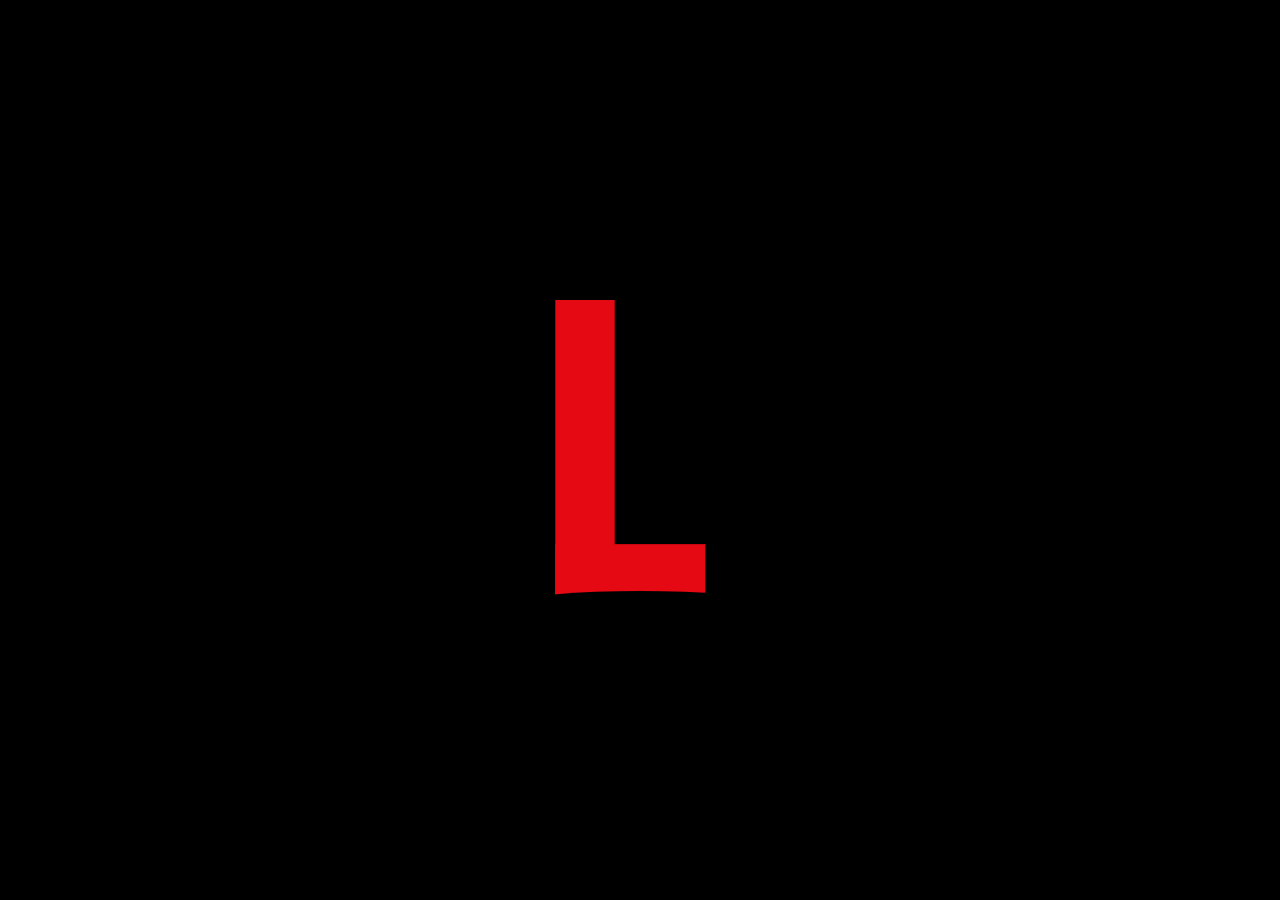
<file: index.html>
<!DOCTYPE html>
<html lang="en">
<head>
    <meta charset="UTF-8">
    <meta http-equiv="X-UA-Compatible" content="IE=edge">
    <meta name="viewport" content="width=device-width, initial-scale=1.0">
    <link rel="stylesheet" href="netflix.css">
    <title>Netflix Intro</title>
</head>
<body>
    <div id="container">
<!--Edit the letter attr to: N, E, T, F, L, I, X-->
        <netflixintro letter="L">
            <div class="helper-1">
                <div class="effect-brush">
                    <span class="fur-31"></span>
                    <span class="fur-30"></span>
                    <span class="fur-29"></span>
                    <span class="fur-28"></span>
                    <span class="fur-27"></span>
                    <span class="fur-26"></span>
                    <span class="fur-25"></span>
                    <span class="fur-24"></span>
                    <span class="fur-23"></span>
                    <span class="fur-22"></span>
                    <span class="fur-21"></span>
                    <span class="fur-20"></span>
                    <span class="fur-19"></span>
                    <span class="fur-18"></span>
                    <span class="fur-17"></span>
                    <span class="fur-16"></span>
                    <span class="fur-15"></span>
                    <span class="fur-14"></span>
                    <span class="fur-13"></span>
                    <span class="fur-12"></span>
                    <span class="fur-11"></span>
                    <span class="fur-10"></span>
                    <span class="fur-9"></span>
                    <span class="fur-8"></span>
                    <span class="fur-7"></span>
                    <span class="fur-6"></span>
                    <span class="fur-5"></span>
                    <span class="fur-4"></span>
                    <span class="fur-3"></span>
                    <span class="fur-2"></span>
                    <span class="fur-1"></span>
                </div>
                <div class="effect-lumieres">
                    <span class="lamp-1"></span>
                    <span class="lamp-2"></span>
                    <span class="lamp-3"></span>
                    <span class="lamp-4"></span>
                    <span class="lamp-5"></span>
                    <span class="lamp-6"></span>
                    <span class="lamp-7"></span>
                    <span class="lamp-8"></span>
                    <span class="lamp-9"></span>
                    <span class="lamp-10"></span>
                    <span class="lamp-11"></span>
                    <span class="lamp-12"></span>
                    <span class="lamp-13"></span>
                    <span class="lamp-14"></span>
                    <span class="lamp-15"></span>
                    <span class="lamp-16"></span>
                    <span class="lamp-17"></span>
                    <span class="lamp-18"></span>
                    <span class="lamp-19"></span>
                    <span class="lamp-20"></span>
                    <span class="lamp-21"></span>
                    <span class="lamp-22"></span>
                    <span class="lamp-23"></span>
                    <span class="lamp-24"></span>
                    <span class="lamp-25"></span>
                    <span class="lamp-26"></span>
                    <span class="lamp-27"></span>
                    <span class="lamp-28"></span>
                </div>
            </div>
            <div class="helper-2">
                <div class="effect-brush">
                    <span class="fur-31"></span>
                    <span class="fur-30"></span>
                    <span class="fur-29"></span>
                    <span class="fur-28"></span>
                    <span class="fur-27"></span>
                    <span class="fur-26"></span>
                    <span class="fur-25"></span>
                    <span class="fur-24"></span>
                    <span class="fur-23"></span>
                    <span class="fur-22"></span>
                    <span class="fur-21"></span>
                    <span class="fur-20"></span>
                    <span class="fur-19"></span>
                    <span class="fur-18"></span>
                    <span class="fur-17"></span>
                    <span class="fur-16"></span>
                    <span class="fur-15"></span>
                    <span class="fur-14"></span>
                    <span class="fur-13"></span>
                    <span class="fur-12"></span>
                    <span class="fur-11"></span>
                    <span class="fur-10"></span>
                    <span class="fur-9"></span>
                    <span class="fur-8"></span>
                    <span class="fur-7"></span>
                    <span class="fur-6"></span>
                    <span class="fur-5"></span>
                    <span class="fur-4"></span>
                    <span class="fur-3"></span>
                    <span class="fur-2"></span>
                    <span class="fur-1"></span>
                </div>
            </div>
            <div class="helper-3">
                <div class="effect-brush">
                    <span class="fur-31"></span>
                    <span class="fur-30"></span>
                    <span class="fur-29"></span>
                    <span class="fur-28"></span>
                    <span class="fur-27"></span>
                    <span class="fur-26"></span>
                    <span class="fur-25"></span>
                    <span class="fur-24"></span>
                    <span class="fur-23"></span>
                    <span class="fur-22"></span>
                    <span class="fur-21"></span>
                    <span class="fur-20"></span>
                    <span class="fur-19"></span>
                    <span class="fur-18"></span>
                    <span class="fur-17"></span>
                    <span class="fur-16"></span>
                    <span class="fur-15"></span>
                    <span class="fur-14"></span>
                    <span class="fur-13"></span>
                    <span class="fur-12"></span>
                    <span class="fur-11"></span>
                    <span class="fur-10"></span>
                    <span class="fur-9"></span>
                    <span class="fur-8"></span>
                    <span class="fur-7"></span>
                    <span class="fur-6"></span>
                    <span class="fur-5"></span>
                    <span class="fur-4"></span>
                    <span class="fur-3"></span>
                    <span class="fur-2"></span>
                    <span class="fur-1"></span>
                </div>
            </div>
            <div class="helper-4">
                <div class="effect-brush">
                    <span class="fur-31"></span>
                    <span class="fur-30"></span>
                    <span class="fur-29"></span>
                    <span class="fur-28"></span>
                    <span class="fur-27"></span>
                    <span class="fur-26"></span>
                    <span class="fur-25"></span>
                    <span class="fur-24"></span>
                    <span class="fur-23"></span>
                    <span class="fur-22"></span>
                    <span class="fur-21"></span>
                    <span class="fur-20"></span>
                    <span class="fur-19"></span>
                    <span class="fur-18"></span>
                    <span class="fur-17"></span>
                    <span class="fur-16"></span>
                    <span class="fur-15"></span>
                    <span class="fur-14"></span>
                    <span class="fur-13"></span>
                    <span class="fur-12"></span>
                    <span class="fur-11"></span>
                    <span class="fur-10"></span>
                    <span class="fur-9"></span>
                    <span class="fur-8"></span>
                    <span class="fur-7"></span>
                    <span class="fur-6"></span>
                    <span class="fur-5"></span>
                    <span class="fur-4"></span>
                    <span class="fur-3"></span>
                    <span class="fur-2"></span>
                    <span class="fur-1"></span>
                </div>
            </div>
        </netflixintro>
    </div>
</body>
</html>
</file>
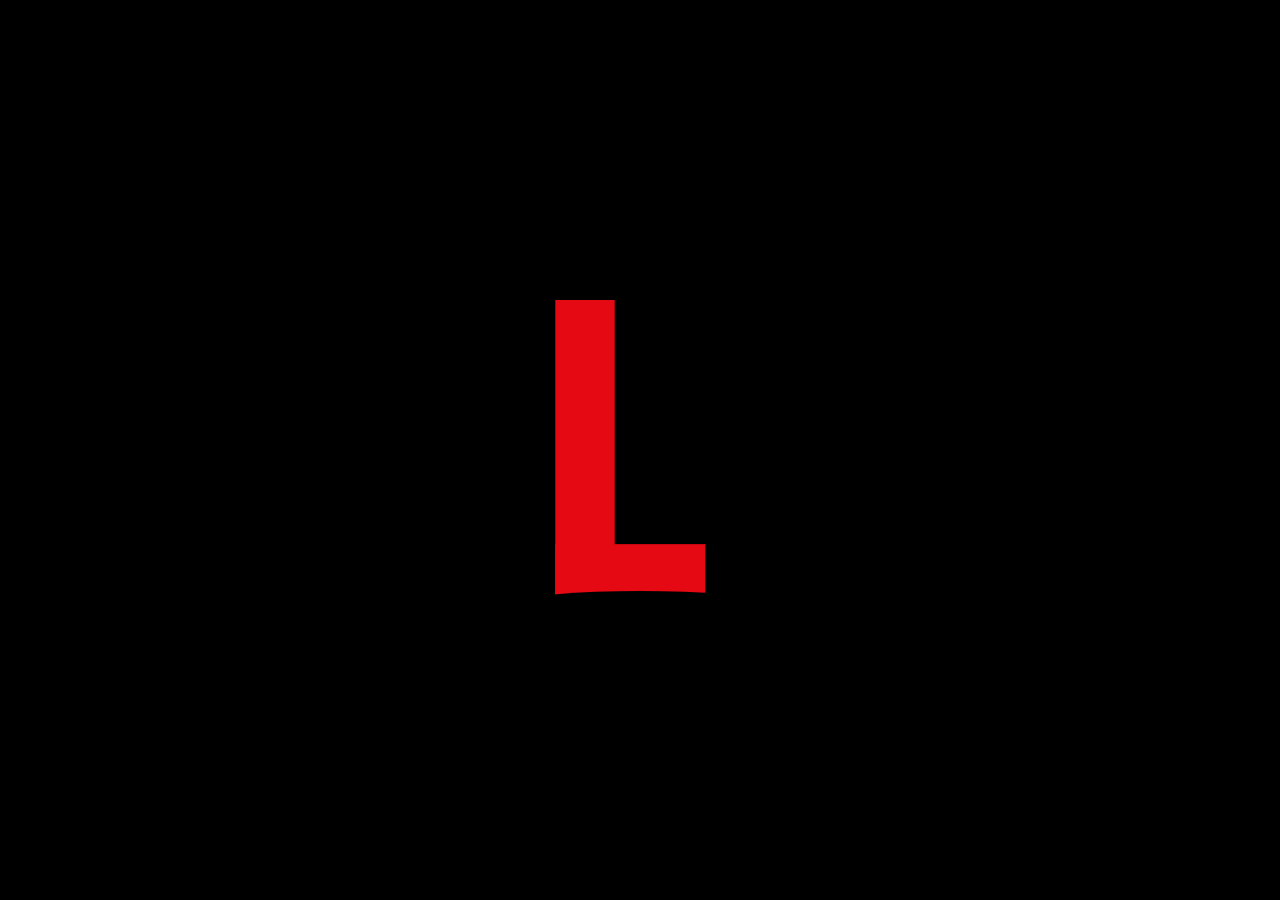
<file: netflix.html>
<!DOCTYPE html>
<html lang="en">
<head>
    <meta charset="UTF-8">
    <meta http-equiv="X-UA-Compatible" content="IE=edge">
    <meta name="viewport" content="width=device-width, initial-scale=1.0">
    <link rel="stylesheet" href="netflix.css">
    <title>Netflix Intro</title>
</head>
<body>
    <div id="container">
<!--Edit the letter attr to: N, E, T, F, L, I, X-->
        <netflixintro letter="L">
            <div class="helper-1">
                <div class="effect-brush">
                    <span class="fur-31"></span>
                    <span class="fur-30"></span>
                    <span class="fur-29"></span>
                    <span class="fur-28"></span>
                    <span class="fur-27"></span>
                    <span class="fur-26"></span>
                    <span class="fur-25"></span>
                    <span class="fur-24"></span>
                    <span class="fur-23"></span>
                    <span class="fur-22"></span>
                    <span class="fur-21"></span>
                    <span class="fur-20"></span>
                    <span class="fur-19"></span>
                    <span class="fur-18"></span>
                    <span class="fur-17"></span>
                    <span class="fur-16"></span>
                    <span class="fur-15"></span>
                    <span class="fur-14"></span>
                    <span class="fur-13"></span>
                    <span class="fur-12"></span>
                    <span class="fur-11"></span>
                    <span class="fur-10"></span>
                    <span class="fur-9"></span>
                    <span class="fur-8"></span>
                    <span class="fur-7"></span>
                    <span class="fur-6"></span>
                    <span class="fur-5"></span>
                    <span class="fur-4"></span>
                    <span class="fur-3"></span>
                    <span class="fur-2"></span>
                    <span class="fur-1"></span>
                </div>
                <div class="effect-lumieres">
                    <span class="lamp-1"></span>
                    <span class="lamp-2"></span>
                    <span class="lamp-3"></span>
                    <span class="lamp-4"></span>
                    <span class="lamp-5"></span>
                    <span class="lamp-6"></span>
                    <span class="lamp-7"></span>
                    <span class="lamp-8"></span>
                    <span class="lamp-9"></span>
                    <span class="lamp-10"></span>
                    <span class="lamp-11"></span>
                    <span class="lamp-12"></span>
                    <span class="lamp-13"></span>
                    <span class="lamp-14"></span>
                    <span class="lamp-15"></span>
                    <span class="lamp-16"></span>
                    <span class="lamp-17"></span>
                    <span class="lamp-18"></span>
                    <span class="lamp-19"></span>
                    <span class="lamp-20"></span>
                    <span class="lamp-21"></span>
                    <span class="lamp-22"></span>
                    <span class="lamp-23"></span>
                    <span class="lamp-24"></span>
                    <span class="lamp-25"></span>
                    <span class="lamp-26"></span>
                    <span class="lamp-27"></span>
                    <span class="lamp-28"></span>
                </div>
            </div>
            <div class="helper-2">
                <div class="effect-brush">
                    <span class="fur-31"></span>
                    <span class="fur-30"></span>
                    <span class="fur-29"></span>
                    <span class="fur-28"></span>
                    <span class="fur-27"></span>
                    <span class="fur-26"></span>
                    <span class="fur-25"></span>
                    <span class="fur-24"></span>
                    <span class="fur-23"></span>
                    <span class="fur-22"></span>
                    <span class="fur-21"></span>
                    <span class="fur-20"></span>
                    <span class="fur-19"></span>
                    <span class="fur-18"></span>
                    <span class="fur-17"></span>
                    <span class="fur-16"></span>
                    <span class="fur-15"></span>
                    <span class="fur-14"></span>
                    <span class="fur-13"></span>
                    <span class="fur-12"></span>
                    <span class="fur-11"></span>
                    <span class="fur-10"></span>
                    <span class="fur-9"></span>
                    <span class="fur-8"></span>
                    <span class="fur-7"></span>
                    <span class="fur-6"></span>
                    <span class="fur-5"></span>
                    <span class="fur-4"></span>
                    <span class="fur-3"></span>
                    <span class="fur-2"></span>
                    <span class="fur-1"></span>
                </div>
            </div>
            <div class="helper-3">
                <div class="effect-brush">
                    <span class="fur-31"></span>
                    <span class="fur-30"></span>
                    <span class="fur-29"></span>
                    <span class="fur-28"></span>
                    <span class="fur-27"></span>
                    <span class="fur-26"></span>
                    <span class="fur-25"></span>
                    <span class="fur-24"></span>
                    <span class="fur-23"></span>
                    <span class="fur-22"></span>
                    <span class="fur-21"></span>
                    <span class="fur-20"></span>
                    <span class="fur-19"></span>
                    <span class="fur-18"></span>
                    <span class="fur-17"></span>
                    <span class="fur-16"></span>
                    <span class="fur-15"></span>
                    <span class="fur-14"></span>
                    <span class="fur-13"></span>
                    <span class="fur-12"></span>
                    <span class="fur-11"></span>
                    <span class="fur-10"></span>
                    <span class="fur-9"></span>
                    <span class="fur-8"></span>
                    <span class="fur-7"></span>
                    <span class="fur-6"></span>
                    <span class="fur-5"></span>
                    <span class="fur-4"></span>
                    <span class="fur-3"></span>
                    <span class="fur-2"></span>
                    <span class="fur-1"></span>
                </div>
            </div>
            <div class="helper-4">
                <div class="effect-brush">
                    <span class="fur-31"></span>
                    <span class="fur-30"></span>
                    <span class="fur-29"></span>
                    <span class="fur-28"></span>
                    <span class="fur-27"></span>
                    <span class="fur-26"></span>
                    <span class="fur-25"></span>
                    <span class="fur-24"></span>
                    <span class="fur-23"></span>
                    <span class="fur-22"></span>
                    <span class="fur-21"></span>
                    <span class="fur-20"></span>
                    <span class="fur-19"></span>
                    <span class="fur-18"></span>
                    <span class="fur-17"></span>
                    <span class="fur-16"></span>
                    <span class="fur-15"></span>
                    <span class="fur-14"></span>
                    <span class="fur-13"></span>
                    <span class="fur-12"></span>
                    <span class="fur-11"></span>
                    <span class="fur-10"></span>
                    <span class="fur-9"></span>
                    <span class="fur-8"></span>
                    <span class="fur-7"></span>
                    <span class="fur-6"></span>
                    <span class="fur-5"></span>
                    <span class="fur-4"></span>
                    <span class="fur-3"></span>
                    <span class="fur-2"></span>
                    <span class="fur-1"></span>
                </div>
            </div>
        </netflixintro>
    </div>
</body>
</html>
</file>
<file: netflix.css>
/* CSS for the animation of the intro */

html,
body {
    margin: 0;
    padding: 0;
    width: 100%;
    height: 100%;
}

#container {
    display: flex;
    flex-direction: column;
    justify-content: center;
    align-items: center;
    width: 100%;
    height: 100%;
    background-color: #000000;
    overflow: hidden;
}

#container netflixintro {
    display: block;
    position: relative;
    width: 300px;
    height: 300px;
    overflow: hidden;
    animation: zoom-in;
    animation-delay: 0.5s;
    animation-duration: 3.5s;
    animation-time-function: ease-in;
    animation-fill-mode: forwards;
    background-size: 4000px;
    background-position: -1950px;
}

#container netflixintro::before {
    content: "";
    position: absolute;
    display: block;
    background-color: #000000;
    width: 150%;
    height: 30%;
    left: -25%;
    bottom: -27%;
    border-radius: 50%;
    z-index: 5;
    transform-origin: left center;
    background-size: 4000px;
    background-position: -1950px 0;
}

#container netflixintro[letter=N] {
    transform-origin: 30% center;
}

#container netflixintro[letter=N] .helper-1 {
    width: 19.5%;
    height: 100%;
    background-color: rgba(228, 9, 19, 0.5);
    left: 22.4%;
    top: 0;
    transform: rotate(180deg);
    animation-name: fading-lumieres-box;
    animation-duration: 2s;
    animation-delay: 0.6s;
    animation-fill-mode: forwards;
}

#container netflixintro[letter=N] .helper-1 .effect-brush {
    animation-name: brush-moving;
    animation-duration: 2.5s;
    animation-fill-mode: forwards;
    animation-delay: 1.2s;
}

#container netflixintro[letter=N] .helper-1 .effect-brush [class*=fur-] {
    bottom: 0;
    height: 40%;
}

#container netflixintro[letter=N] .helper-3 {
    width: 19%;
    height: 150%;
    left: 40.5%;
    top: -25%;
    transform: rotate(-19.5deg);
    box-shadow: 0px 0px 35px -12px rgba(0, 0, 0, 0.4);
    overflow: hidden;
}

#container netflixintro[letter=N] .helper-3 .effect-brush {
    animation-name: brush-moving;
    animation-duration: 2s;
    animation-fill-mode: forwards;
    animation-delay: 0.8s;
}

#container netflixintro[letter=N] .helper-2 {
    width: 19.5%;
    height: 100%;
    left: 57.8%;
    top: 0;
    transform: rotate(180deg);
    overflow: hidden;
}

#container netflixintro[letter=N] .helper-2 .effect-brush {
    animation-name: brush-moving;
    animation-duration: 2s;
    animation-fill-mode: forwards;
    animation-delay: 0.5s;
}


#container netflixintro[letter=E] {
    transform-origin: 30% center;
}


#container netflixintro[letter=E] .helper-1 {
    width: 19.5%;
    height: 100%;
    background-color: rgba(228, 9, 19, 0.5);
    left: 22%;
    top: 0;
    transform: rotate(180deg);
    animation-name: fading-lumieres-box;
    animation-duration: 2s;
    animation-delay: 0.6s;
    animation-fill-mode: forwards;
}

#container netflixintro[letter=E] .helper-1 .effect-brush {
    animation-name: brush-moving;
    animation-duration: 2.5s;
    animation-fill-mode: forwards;
    animation-delay: 1.2s;
}

#container netflixintro[letter=E] .helper-1 .effect-brush [class*=fur-] {
    bottom: 0;
    height: 40%;
}


#container netflixintro[letter=E] .helper-2 {
    width: 17.5%;
    height: 50%;
    left: 38%;
    top: -49px;
    transform: rotate(270deg);
    overflow: hidden;
}

#container netflixintro[letter=E] .helper-2 .effect-brush {
    animation-name: brush-moving;
    animation-duration: 2s;
    animation-fill-mode: forwards;
    animation-delay: 0.8s;
}

#container netflixintro[letter=E] .helper-3 {
    width: 17%;
    height: 39%;
    left: 33%;
    top: 29%;
    transform: rotate(-90deg);
    box-shadow: 0px 0px 35px -12px rgba(0, 0, 0, 0.4);
    overflow: hidden;
    animation-name: fading-out;
    animation-duration: 2s;
    animation-fill-mode: forwards;
    animation-delay: 1s;
}


#container netflixintro[letter=E] .helper-3 .effect-brush {
    animation-name: brush-moving;
    animation-duration: 2s;
    animation-fill-mode: forwards;
    animation-delay: 0.6s;
}

#container netflixintro[letter=E] .helper-4 {
    width: 17.5%;
    height: 50%;
    left: 38%;
    top: 196px;
    transform: rotate(270deg);
    overflow: hidden;
}

#container netflixintro[letter=E] .helper-4 .effect-brush {
    animation-name: brush-moving;
    animation-duration: 2s;
    animation-fill-mode: forwards;
    animation-delay: 0.4s;
    animation-delay: 0.5s;
}


#container netflixintro[letter=T] {
    transform-origin: center center;
}


#container netflixintro[letter=T] .helper-1 {
    width: 19.5%;
    height: 100%;
    background-color: rgba(228, 9, 19, 0.5);
    left: 38%;
    top: 0;
    transform: rotate(180deg);
    animation-name: fading-lumieres-box;
    animation-duration: 2s;
    animation-delay: 0.6s;
    animation-fill-mode: forwards;
}


#container netflixintro[letter=T] .helper-1 .effect-brush {
    animation-name: brush-moving;
    animation-duration: 2.5s;
    animation-fill-mode: forwards;
    animation-delay: 1s;
}


#container netflixintro[letter=T] .helper-1 .effect-brush [class*=fur-] {
    bottom: 0;
    height: 40%;
}


#container netflixintro[letter=T] .helper-2 {
    width: 17.5%;
    height: 54%;
    left: 39%;
    top: -55px;
    transform: rotate(270deg);
    overflow: hidden;
}


#container netflixintro[letter=T] .helper-2 .effect-brush {
    animation-name: brush-moving;
    animation-duration: 2s;
    animation-fill-mode: forwards;
    animation-delay: 0.5s;
}


#container netflixintro[letter=F] {
    transform-origin: 30% center;
}


#container netflixintro[letter=F] .helper-1 {
    width: 19.5%;
    height: 100%;
    background-color: rgba(228, 9, 19, 0.5);
    left: 22%;
    top: 0;
    transform: rotate(180deg);
    animation-name: fading-lumieres-box;
    animation-duration: 2s;
    animation-delay: 0.6s;
    animation-fill-mode: forwards;
}


#container netflixintro[letter=F] .helper-1 .effect-brush {
    animation-name: brush-moving;
    animation-duration: 2.5s;
    animation-fill-mode: forwards;
    animation-delay: 1.2s;
}


#container netflixintro[letter=F] .helper-1 .effect-brush [class*=fur-] {
    bottom: 0;
    height: 40%;
}


#container netflixintro[letter=F] .helper-2 {
    width: 17.5%;
    height: 50%;
    left: 38%;
    top: -49px;
    transform: rotate(270deg);
    overflow: hidden;
}


#container netflixintro[letter=F] .helper-2 .effect-brush {
    animation-name: brush-moving;
    animation-duration: 2s;
    animation-fill-mode: forwards;
    animation-delay: 0.7s;
}


#container netflixintro[letter=F] .helper-3 {
    width: 17%;
    height: 39%;
    left: 33%;
    top: 29%;
    transform: rotate(-90deg);
    box-shadow: 0px 0px 35px -12px rgba(0, 0, 0, 0.4);
    overflow: hidden;
    animation-name: fading-out;
    animation-duration: 2s;
    animation-fill-mode: forwards;
    animation-delay: 1s;
}

#container netflixintro[letter=F] .helper-3 .effect-brush {
    animation-name: brush-moving;
    animation-duration: 2s;
    animation-fill-mode: forwards;
    animation-delay: 0.5s;
}


#container netflixintro[letter=L] {
    transform-origin: 30% center;
}


#container netflixintro[letter=L] .helper-1 {
    width: 19.5%;
    height: 100%;
    background-color: rgba(228, 9, 19, 0.5);
    left: 22%;
    top: 0;
    transform: rotate(180deg);
    animation-name: fading-lumieres-box;
    animation-duration: 2s;
    animation-delay: 0.6s;
    animation-fill-mode: forwards;
}


#container netflixintro[letter=L] .helper-1 .effect-brush {
    animation-name: brush-moving;
    animation-duration: 2.5s;
    animation-fill-mode: forwards;
    animation-delay: 0.8s;
}


#container netflixintro[letter=L] .helper-1 .effect-brush [class*=fur-] {
    bottom: 0;
    height: 40%;
}


#container netflixintro[letter=L] .helper-2 {
    width: 17.5%;
    height: 50%;
    left: 38%;
    top: 196px;
    transform: rotate(270deg);
    overflow: hidden;
}


#container netflixintro[letter=L] .helper-2 .effect-brush {
    animation-name: brush-moving;
    animation-duration: 2s;
    animation-fill-mode: forwards;
    animation-delay: 0.4s;
}


#container netflixintro[letter=I] {
    transform-origin: center center;
}


#container netflixintro[letter=I] .helper-1 {
    width: 19.5%;
    height: 100%;
    background-color: rgba(228, 9, 19, 0.5);
    left: 38%;
    top: 0;
    transform: rotate(180deg);
    animation-name: fading-lumieres-box;
    animation-duration: 2s;
    animation-delay: 0.6s;
    animation-fill-mode: forwards;
}


#container netflixintro[letter=I] .helper-1 .effect-brush {
    animation-name: brush-moving;
    animation-duration: 2.5s;
    animation-fill-mode: forwards;
    animation-delay: 1s;
}


#container netflixintro[letter=I] .helper-1 .effect-brush [class*=fur-] {
    bottom: 0;
    height: 40%;
}


#container netflixintro[letter=X] {
    transform-origin: center center;
}


#container netflixintro[letter=X] .helper-1 {
    width: 19%;
    height: 150%;
    left: 40.5%;
    top: -25%;
    transform: rotate(-19.5deg);
    animation-name: fading-lumieres-box;
    animation-duration: 2s;
    animation-delay: 0.6s;
    animation-fill-mode: forwards;
}


#container netflixintro[letter=X] .helper-1 .effect-brush {
    animation-name: brush-moving;
    animation-duration: 2.5s;
    animation-fill-mode: forwards;
    animation-delay: 1.2s;
}


#container netflixintro[letter=X] .helper-1 .effect-brush [class*=fur-] {
    bottom: 0;
    height: 40%;
}


#container netflixintro[letter=X] .helper-2 {
    width: 19%;
    height: 150%;
    left: 40.5%;
    top: -25%;
    transform: rotate(19.5deg);
    overflow: hidden;
}


#container netflixintro[letter=X] .helper-2 .effect-brush {
    animation-name: brush-moving;
    animation-duration: 2s;
    animation-fill-mode: forwards;
    animation-delay: 0.5s;
}


#container netflixintro [class*=helper-] {
    position: absolute;
}


#container netflixintro [class*=helper-] .effect-brush {
    position: absolute;
    width: 100%;
    height: 300%;
    top: 0;
    overflow: hidden;
}


#container netflixintro [class*=helper-] .effect-brush::before {
    display: block;
    content: "";
    position: absolute;
    background-color: #e40913;
    width: 100%;
    height: 70%;
    box-shadow: 0px 0px 29px 24px #e40913;
}


#container netflixintro [class*=helper-] .effect-brush [class*=fur-] {
    display: block;
    position: absolute;
    bottom: 10%;
    height: 30%;
}


#container netflixintro [class*=helper-] .effect-brush .fur-1 {
    left: 0%;
    width: 3.8%;
    background: linear-gradient(to bottom, #e40913 0%, #e40913 15%, rgba(0, 0, 0, 0) 81%, rgba(0, 0, 0, 0) 100%);
}


#container netflixintro [class*=helper-] .effect-brush .fur-2 {
    left: 3.8%;
    width: 2.8%;
    background: linear-gradient(to bottom, #e40913 0%, #e40913 10%, rgba(0, 0, 0, 0) 62%, rgba(0, 0, 0, 0) 100%);
}


#container netflixintro [class*=helper-] .effect-brush .fur-3 {
    left: 6.6%;
    width: 4.8%;
    background: linear-gradient(to bottom, #e40913 0%, #e40913 37%, rgba(0, 0, 0, 0) 100%);
}


#container netflixintro [class*=helper-] .effect-brush .fur-4 {
    left: 11.4%;
    width: 4%;
    background: linear-gradient(to bottom, #e40913 0%, #e40913 23%, rgba(0, 0, 0, 0) 100%);
}


#container netflixintro [class*=helper-] .effect-brush .fur-5 {
    left: 15.4%;
    width: 4%;
    background: linear-gradient(to bottom, #e40913 0%, #e40913 15%, rgba(0, 0, 0, 0) 86%, rgba(0, 0, 0, 0) 100%);
}


#container netflixintro [class*=helper-] .effect-brush .fur-6 {
    left: 19.4%;
    width: 2.5%;
    background: linear-gradient(to bottom, #e40913 0%, #e40913 27%, rgba(0, 0, 0, 0) 89%, rgba(0, 0, 0, 0) 100%);
}


#container netflixintro [class*=helper-] .effect-brush .fur-7 {
    left: 21.9%;
    width: 4%;
    background: linear-gradient(to bottom, #e40913 0%, #e40913 20%, rgba(0, 0, 0, 0) 100%);
}


#container netflixintro [class*=helper-] .effect-brush .fur-8 {
    left: 25.9%;
    width: 2%;
    background: linear-gradient(to bottom, #e40913 0%, #e40913 30%, rgba(0, 0, 0, 0) 100%);
}


#container netflixintro [class*=helper-] .effect-brush .fur-9 {
    left: 27.9%;
    width: 4%;
    background: linear-gradient(to bottom, #e40913 0%, #e40913 35%, rgba(0, 0, 0, 0) 95%, rgba(0, 0, 0, 0) 100%);
}


#container netflixintro [class*=helper-] .effect-brush .fur-10 {
    left: 31.9%;
    width: 3.5%;
    background: linear-gradient(to bottom, #e40913 0%, #e40913 39%, rgba(0, 0, 0, 0) 95%, rgba(0, 0, 0, 0) 100%);
}


#container netflixintro [class*=helper-] .effect-brush .fur-11 {
    left: 35.4%;
    width: 2%;
    background: linear-gradient(to bottom, #e40913 0%, #e40913 34%, rgba(0, 0, 0, 0) 95%, rgba(0, 0, 0, 0) 100%);
}


#container netflixintro [class*=helper-] .effect-brush .fur-12 {
    left: 37.4%;
    width: 2.6%;
    background: linear-gradient(to bottom, #e40913 0%, #e40913 22%, rgba(0, 0, 0, 0) 95%, rgba(0, 0, 0, 0) 100%);
}


#container netflixintro [class*=helper-] .effect-brush .fur-13 {
    left: 40%;
    width: 6%;
    background: linear-gradient(to bottom, #e40913 0%, #e40913 47%, rgba(0, 0, 0, 0) 100%);
}


#container netflixintro [class*=helper-] .effect-brush .fur-14 {
    left: 46%;
    width: 2%;
    background: linear-gradient(to bottom, #e40913 0%, #e40913 36%, rgba(0, 0, 0, 0) 100%);
}


#container netflixintro [class*=helper-] .effect-brush .fur-15 {
    left: 48%;
    width: 5.5%;
    background: linear-gradient(to bottom, #e40913 0%, #e40913 29%, rgba(0, 0, 0, 0) 100%);
}


#container netflixintro [class*=helper-] .effect-brush .fur-16 {
    left: 53.5%;
    width: 3%;
    background: linear-gradient(to bottom, #e40913 0%, #e40913 39%, rgba(0, 0, 0, 0) 95%, rgba(0, 0, 0, 0) 100%);
}


#container netflixintro [class*=helper-] .effect-brush .fur-17 {
    left: 56.5%;
    width: 4.1%;
    background: linear-gradient(to bottom, #e40913 0%, #e40913 45%, rgba(0, 0, 0, 0) 100%);
}


#container netflixintro [class*=helper-] .effect-brush .fur-18 {
    left: 60.6%;
    width: 2.4%;
    background: linear-gradient(to bottom, #e40913 0%, #e40913 34%, rgba(0, 0, 0, 0) 100%);
}


#container netflixintro [class*=helper-] .effect-brush .fur-19 {
    left: 63%;
    width: 4%;
    background: linear-gradient(to bottom, #e40913 0%, #e40913 47%, rgba(0, 0, 0, 0) 100%);
}


#container netflixintro [class*=helper-] .effect-brush .fur-20 {
    left: 67%;
    width: 1.5%;
    background: linear-gradient(to bottom, #e40913 0%, #e40913 27%, rgba(0, 0, 0, 0) 95%, rgba(0, 0, 0, 0) 100%);
}


#container netflixintro [class*=helper-] .effect-brush .fur-21 {
    left: 68.5%;
    width: 2.8%;
    background: linear-gradient(to bottom, #e40913 0%, #e40913 37%, rgba(0, 0, 0, 0) 100%);
}


#container netflixintro [class*=helper-] .effect-brush .fur-22 {
    left: 71.3%;
    width: 2.3%;
    background: linear-gradient(to bottom, #e40913 0%, #e40913 9%, rgba(0, 0, 0, 0) 100%);
}


#container netflixintro [class*=helper-] .effect-brush .fur-23 {
    left: 73.6%;
    width: 2.2%;
    background: linear-gradient(to bottom, #e40913 0%, #e40913 28%, rgba(0, 0, 0, 0) 92%, rgba(0, 0, 0, 0) 100%);
}


#container netflixintro [class*=helper-] .effect-brush .fur-24 {
    left: 75.8%;
    width: 1%;
    background: linear-gradient(to bottom, #e40913 0%, #e40913 37%, rgba(0, 0, 0, 0) 100%);
}


#container netflixintro [class*=helper-] .effect-brush .fur-25 {
    left: 76.8%;
    width: 2.1%;
    background: linear-gradient(to bottom, #e40913 0%, #e40913 28%, rgba(0, 0, 0, 0) 100%);
}


#container netflixintro [class*=helper-] .effect-brush .fur-26 {
    left: 78.9%;
    width: 4.1%;
    background: linear-gradient(to bottom, #e40913 0%, #e40913 34%, rgba(0, 0, 0, 0) 100%);
}


#container netflixintro [class*=helper-] .effect-brush .fur-27 {
    left: 83%;
    width: 2.5%;
    background: linear-gradient(to bottom, #e40913 0%, #e40913 21%, rgba(0, 0, 0, 0) 100%);
}


#container netflixintro [class*=helper-] .effect-brush .fur-28 {
    left: 85.5%;
    width: 4.5%;
    background: linear-gradient(to bottom, #e40913 0%, #e40913 39%, rgba(0, 0, 0, 0) 100%);
}


#container netflixintro [class*=helper-] .effect-brush .fur-29 {
    left: 90%;
    width: 2.8%;
    background: linear-gradient(to bottom, #e40913 0%, #e40913 30%, rgba(0, 0, 0, 0) 100%);
}


#container netflixintro [class*=helper-] .effect-brush .fur-30 {
    left: 92.8%;
    width: 3.5%;
    background: linear-gradient(to bottom, #e40913 0%, #e40913 19%, rgba(0, 0, 0, 0) 100%);
}


#container netflixintro [class*=helper-] .effect-brush .fur-31 {
    left: 96.3%;
    width: 3.7%;
    background: linear-gradient(to bottom, #e40913 0%, #e40913 37%, rgba(0, 0, 0, 0) 100%);
}


#container netflixintro [class*=helper-] .effect-lumieres {
    position: absolute;
    width: 100%;
    height: 100%;
    opacity: 0;
    animation-name: showing-lumieres;
    animation-duration: 2s;
    animation-delay: 1.6s;
    animation-fill-mode: forwards;
}


#container netflixintro [class*=helper-] .effect-lumieres [class*=lamp-] {
    position: absolute;
    display: block;
    height: 100%;
    box-shadow: 0px 0px 10px 0px rgba(228, 9, 19, 0.75);
    background: var(--color);
}


#container netflixintro [class*=helper-] .effect-lumieres [class*=lamp-]::before {
    position: absolute;
    content: " ";
    display: block;
    width: 100%;
    height: 100%;
    background: var(--color);
    box-shadow: 0px 0px 10px 0px rgba(228, 9, 19, 0.75);
}


#container netflixintro [class*=helper-] .effect-lumieres .lamp-1 {
    --color: #ff0100;
    z: 6;
    left: 0.7%;
    width: 1%;
    animation-delay: 1.26s;
}


#container netflixintro [class*=helper-] .effect-lumieres .lamp-1::before {
    left: 71%;
    animation-delay: 1.23s;
}


#container netflixintro [class*=helper-] .effect-lumieres .lamp-2 {
    --color: #ffde01;
    left: 2.2%;
    width: 1.4%;
    animation-delay: 1.81s;
}


#container netflixintro [class*=helper-] .effect-lumieres .lamp-2::before {
    left: 102%;
    animation-delay: 1.46s;
}


#container netflixintro [class*=helper-] .effect-lumieres .lamp-3 {
    --color: #ff00cc;
    left: 5.8%;
    width: 2.1%;
    animation-delay: 1.11s;
}


#container netflixintro [class*=helper-] .effect-lumieres .lamp-3::before {
    left: 2%;
    animation-delay: 1.83s;
}


#container netflixintro [class*=helper-] .effect-lumieres .lamp-4 {
    --color: #04fd8f;
    left: 10.1%;
    width: 2%;
    animation-delay: 1.47s;
}


#container netflixintro [class*=helper-] .effect-lumieres .lamp-4::before {
    left: 112%;
    animation-delay: 1.64s;
}

#container netflixintro [class*=helper-] .effect-lumieres .lamp-5 {
    --color: #ff0100;
    left: 12.9%;
    width: 1.4%;
    animation-delay: 0.74s;
}


#container netflixintro [class*=helper-] .effect-lumieres .lamp-5::before {
    left: 73%;
    animation-delay: 0.33s;
}


#container netflixintro [class*=helper-] .effect-lumieres .lamp-6 {
    --color: #ff9600;
    left: 15.3%;
    width: 2.8%;
    animation-delay: 1.38s;
}


#container netflixintro [class*=helper-] .effect-lumieres .lamp-6::before {
    left: 56%;
    animation-delay: 0.87s;
}


#container netflixintro [class*=helper-] .effect-lumieres .lamp-7 {
    --color: #0084ff;
    left: 21.2%;
    width: 2.5%;
    animation-delay: 1.94s;
}


#container netflixintro [class*=helper-] .effect-lumieres .lamp-7::before {
    left: 18%;
    animation-delay: 1.85s;
}


#container netflixintro [class*=helper-] .effect-lumieres .lamp-8 {
    --color: #f84006;
    left: 25%;
    width: 2.5%;
    animation-delay: 1.38s;
}


container netflixintro [class*=helper-] .effect-lumieres .lamp-8::before {
    left: 55%;
    animation-delay: 1.98s;
}


#container netflixintro [class*=helper-] .effect-lumieres .lamp-9 {
    --color: #ffc601;
    left: 30.5%;
    width: 3%;
    animation-delay: 1.39s;
}


#container netflixintro [class*=helper-] .effect-lumieres .lamp-9::before {
    left: 159%;
    animation-delay: 0.34s;
}


#container netflixintro [class*=helper-] .effect-lumieres .lamp-10 {
    --color: #ff4800;
    left: 36.3%;
    width: 3%;
    animation-delay: 0.77s;
}


#container netflixintro [class*=helper-] .effect-lumieres .lamp-10::before {
    left: 97%;
    animation-delay: 1.08s;
}


#container netflixintro [class*=helper-] .effect-lumieres .lamp-11 {
    --color: #fd0100;
    left: 41%;
    width: 2.2%;
    animation-delay: 1.35s;
}


#container netflixintro [class*=helper-] .effect-lumieres .lamp-11::before {
    left: 61%;
    animation-delay: 1.78s;
}


#container netflixintro [class*=helper-] .effect-lumieres .lamp-12 {
    --color: #01ffff;
    left: 44.2%;
    width: 2.6%;
    animation-delay: 0.4s;
}


#container netflixintro [class*=helper-] .effect-lumieres .lamp-12::before {
    left: 88%;
    animation-delay: 0.11s;
}


#container netflixintro [class*=helper-] .effect-lumieres .lamp-13 {
    --color: #ffc601;
    left: 51.7%;
    width: 0.5%;
    animation-delay: 1.31s;
}


#container netflixintro [class*=helper-] .effect-lumieres .lamp-13::before {
    left: 183%;
    animation-delay: 1.88s;
}


#container netflixintro [class*=helper-] .effect-lumieres .lamp-14 {
    --color: #ffc601;
    left: 52.1%;
    width: 1.8%;
    animation-delay: 1.63s;
}


#container netflixintro [class*=helper-] .effect-lumieres .lamp-14::before {
    left: 198%;
    animation-delay: 0.54s;
}


#container netflixintro [class*=helper-] .effect-lumieres .lamp-15 {
    --color: #0078fe;
    left: 53.8%;
    width: 2.3%;
    animation-delay: 0.23s;
}


#container netflixintro [class*=helper-] .effect-lumieres .lamp-15::before {
    left: 142%;
    animation-delay: 0.23s;
}


#container netflixintro [class*=helper-] .effect-lumieres .lamp-16 {
    --color: #0080ff;
    left: 57.2%;
    width: 2%;
    animation-delay: 1.17s;
}


#container netflixintro [class*=helper-] .effect-lumieres .lamp-16::before {
    left: 126%;
    animation-delay: 0.97s;
}


#container netflixintro [class*=helper-] .effect-lumieres .lamp-17 {
    --color: #ffae01;
    left: 62.3%;
    width: 2.9%;
    animation-delay: 1.04s;
}



#container netflixintro [class*=helper-] .effect-lumieres .lamp-17::before {
    left: 88%;
    animation-delay: 0.22s;
}


#container netflixintro [class*=helper-] .effect-lumieres .lamp-18 {
    --color: #ff00bf;
    left: 65.8%;
    width: 1.7%;
    animation-delay: 0.47s;
}


#container netflixintro [class*=helper-] .effect-lumieres .lamp-18::before {
    left: 188%;
    animation-delay: 0.74s;
}


#container netflixintro [class*=helper-] .effect-lumieres .lamp-19 {
    --color: #a601f4;
    left: 72.8%;
    width: 0.8%;
    animation-delay: 0.77s;
}


#container netflixintro [class*=helper-] .effect-lumieres .lamp-19::before {
    left: 194%;
    animation-delay: 1.13s;
}


#container netflixintro [class*=helper-] .effect-lumieres .lamp-20 {
    --color: #f30b34;
    left: 74.3%;
    width: 2%;
    animation-delay: 0.86s;
}


#container netflixintro [class*=helper-] .effect-lumieres .lamp-20::before {
    left: 78%;
    animation-delay: 1.44s;
}


#container netflixintro [class*=helper-] .effect-lumieres .lamp-21 {
    --color: #ff00bf;
    left: 79.8%;
    width: 2%;
    animation-delay: 1.38s;
}


#container netflixintro [class*=helper-] .effect-lumieres .lamp-21::before {
    left: 45%;
    animation-delay: 1.77s;
}


#container netflixintro [class*=helper-] .effect-lumieres .lamp-22 {
    --color: #04fd8f;
    left: 78.2%;
    width: 2%;
    animation-delay: 0.28s;
}


#container netflixintro [class*=helper-] .effect-lumieres .lamp-22::before {
    left: 98%;
    animation-delay: 1.76s;
}


#container netflixintro [class*=helper-] .effect-lumieres .lamp-23 {
    --color: #01ffff;
    left: 78.5%;
    width: 2%;
    animation-delay: 1.51s;
}


#container netflixintro [class*=helper-] .effect-lumieres .lamp-23::before {
    left: 141%;
    animation-delay: 1.24s;
}


#container netflixintro [class*=helper-] .effect-lumieres .lamp-24 {
    --color: #a201ff;
    left: 85.3%;
    width: 1.1%;
    animation-delay: 1.67s;
}


#container netflixintro [class*=helper-] .effect-lumieres .lamp-24::before {
    left: 134%;
    animation-delay: 0.41s;
}


#container netflixintro [class*=helper-] .effect-lumieres .lamp-25 {
    --color: #ec0014;
    left: 86.9%;
    width: 1.1%;
    animation-delay: 0.62s;
}


#container netflixintro [class*=helper-] .effect-lumieres .lamp-25::before {
    left: 153%;
    animation-delay: 2s;
}


#container netflixintro [class*=helper-] .effect-lumieres .lamp-26 {
    --color: #0078fe;
    left: 88.8%;
    width: 2%;
    animation-delay: 0.23s;
}


#container netflixintro [class*=helper-] .effect-lumieres .lamp-26::before {
    left: 24%;
    animation-delay: 1.1s;
}


#container netflixintro [class*=helper-] .effect-lumieres .lamp-27 {
    --color: #ff0036;
    left: 92.4%;
    width: 2.4%;
    animation-delay: 0.02s;
}


#container netflixintro [class*=helper-] .effect-lumieres .lamp-27::before {
    left: 53%;
    animation-delay: 1.23s;
}


#container netflixintro [class*=helper-] .effect-lumieres .lamp-28 {
    --color: #06f98c;
    left: 96.2%;
    width: 2.1%;
    animation-delay: 1.67s;
}


#container netflixintro [class*=helper-] .effect-lumieres .lamp-28::before {
    left: 157%;
    animation-delay: 0.49s;
}


#container netflixintro [class*=helper-] .effect-lumieres .lamp-1,
#container netflixintro [class*=helper-] .effect-lumieres .lamp-3,
#container netflixintro [class*=helper-] .effect-lumieres .lamp-5,
#container netflixintro [class*=helper-] .effect-lumieres .lamp-7,
#container netflixintro [class*=helper-] .effect-lumieres .lamp-9,
#container netflixintro [class*=helper-] .effect-lumieres .lamp-11,
#container netflixintro [class*=helper-] .effect-lumieres .lamp-13,
#container netflixintro [class*=helper-] .effect-lumieres .lamp-15,
#container netflixintro [class*=helper-] .effect-lumieres .lamp-17,
#container netflixintro [class*=helper-] .effect-lumieres .lamp-19,
#container netflixintro [class*=helper-] .effect-lumieres .lamp-21,
#container netflixintro [class*=helper-] .effect-lumieres .lamp-23,
#container netflixintro [class*=helper-] .effect-lumieres .lamp-25,
#container netflixintro [class*=helper-] .effect-lumieres .lamp-27 {
    animation-name: lumieres-moving-left;
    animation-duration: 5s;
    animation-fill-mode: forwards;
}


#container netflixintro [class*=helper-] .effect-lumieres .lamp-1::before,
#container netflixintro [class*=helper-] .effect-lumieres .lamp-3::before,
#container netflixintro [class*=helper-] .effect-lumieres .lamp-5::before,
#container netflixintro [class*=helper-] .effect-lumieres .lamp-7::before,
#container netflixintro [class*=helper-] .effect-lumieres .lamp-9::before,
#container netflixintro [class*=helper-] .effect-lumieres .lamp-11::before,
#container netflixintro [class*=helper-] .effect-lumieres .lamp-13::before,
#container netflixintro [class*=helper-] .effect-lumieres .lamp-15::before,
#container netflixintro [class*=helper-] .effect-lumieres .lamp-17::before,
#container netflixintro [class*=helper-] .effect-lumieres .lamp-19::before,
#container netflixintro [class*=helper-] .effect-lumieres .lamp-21::before,
#container netflixintro [class*=helper-] .effect-lumieres .lamp-23::before,
#container netflixintro [class*=helper-] .effect-lumieres .lamp-25::before,
#container netflixintro [class*=helper-] .effect-lumieres .lamp-27::before {
    animation-name: lumieres-moving-left;
    animation-duration: 5.5s;
}


#container netflixintro [class*=helper-] .effect-lumieres .lamp-2,
#container netflixintro [class*=helper-] .effect-lumieres .lamp-4,
#container netflixintro [class*=helper-] .effect-lumieres .lamp-6,
#container netflixintro [class*=helper-] .effect-lumieres .lamp-8,
#container netflixintro [class*=helper-] .effect-lumieres .lamp-10,
#container netflixintro [class*=helper-] .effect-lumieres .lamp-12,
#container netflixintro [class*=helper-] .effect-lumieres .lamp-14,
#container netflixintro [class*=helper-] .effect-lumieres .lamp-16,
#container netflixintro [class*=helper-] .effect-lumieres .lamp-18,
#container netflixintro [class*=helper-] .effect-lumieres .lamp-20,
#container netflixintro [class*=helper-] .effect-lumieres .lamp-22,
#container netflixintro [class*=helper-] .effect-lumieres .lamp-24,
#container netflixintro [class*=helper-] .effect-lumieres .lamp-26,
#container netflixintro [class*=helper-] .effect-lumieres .lamp-28 {
    animation-name: lumieres-moving-right;
    animation-duration: 5s;
    animation-fill-mode: forwards;
}


#container netflixintro [class*=helper-] .effect-lumieres .lamp-2::before,
#container netflixintro [class*=helper-] .effect-lumieres .lamp-4::before,
#container netflixintro [class*=helper-] .effect-lumieres .lamp-6::before,
#container netflixintro [class*=helper-] .effect-lumieres .lamp-8::before,
#container netflixintro [class*=helper-] .effect-lumieres .lamp-10::before,
#container netflixintro [class*=helper-] .effect-lumieres .lamp-12::before,
#container netflixintro [class*=helper-] .effect-lumieres .lamp-14::before,
#container netflixintro [class*=helper-] .effect-lumieres .lamp-16::before,
#container netflixintro [class*=helper-] .effect-lumieres .lamp-18::before,
#container netflixintro [class*=helper-] .effect-lumieres .lamp-20::before,
#container netflixintro [class*=helper-] .effect-lumieres .lamp-22::before,
#container netflixintro [class*=helper-] .effect-lumieres .lamp-24::before,
#container netflixintro [class*=helper-] .effect-lumieres .lamp-26::before,
#container netflixintro [class*=helper-] .effect-lumieres .lamp-28::before {
    animation-name: lumieres-moving-right;
    animation-duration: 5.5s;
}


@keyframes brush-moving {
    0% {
        transform: translateY(0);
    }
    100% {
        transform: translateY(-100%);
    }
}


@keyframes fading-out {
    0% {
        opacity: 1;
    }
    100% {
        opacity: 0;
    }
}


@keyframes lumieres-moving-right {
    0% {
        transform: translate(0);
    }
    40% {
        transform: translate(-10px) scaleX(1);
    }
    50% {
        transform: translate(-60px);
    }
    100% {
        transform: translate(-120px) scaleX(3);
    }
}


@keyframes lumieres-moving-left {
    0% {
        transform: translate(0);
    }
    40% {
        transform: translate(10px) scaleX(1);
    }
    50% {
        transform: translate(60px);
    }
    100% {
        transform: translate(120px) scaleX(3);
    }
}


@keyframes zoom-in {
    0% {
        transform: scale(1);
    }
    100% {
        transform: scale(15);
    }
}


@keyframes showing-lumieres {
    0% {
        opacity: 0;
    }
    100% {
        opacity: 1;
    }
}

@keyframes fading-lumieres-box {
    0% {
        background-color: rgba(228, 9, 19, 0.5);
    }
    100% {
        background-color: rgba(228, 9, 19, 0);
    }
}
</file>
